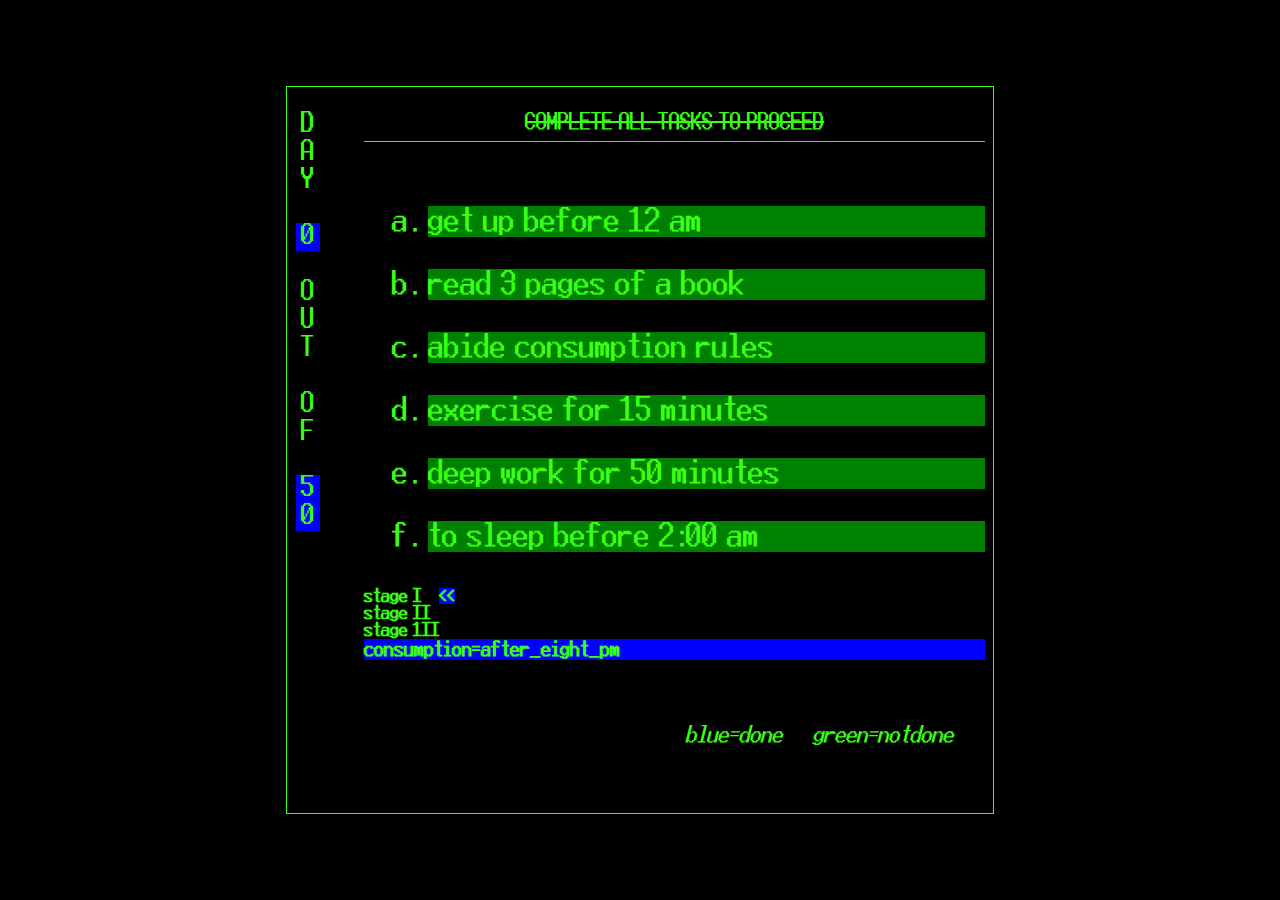
<file: index.html>
<!DOCTYPE html>
<html lang="en">
<head>
    <meta charset="UTF-8">
    <meta name="viewport" content="width=device-width, initial-scale=1.0">
    <title>Project50</title>
    <link rel="icon" type="image/x-icon" href="./images/download.ico">
    <link rel="stylesheet" href="./style.css">

<link rel="preconnect" href="https://fonts.googleapis.com">
<link rel="preconnect" href="https://fonts.gstatic.com" crossorigin>
<link href="https://fonts.googleapis.com/css2?family=Noto+Sans+Mono:wght@100..900&family=VT323&display=swap"
    rel="stylesheet">

</head>
<body>
    
    <div class="main">
        <div class="container">
            <div class="headText"><h2 class="vertical-text">Day <span class="count">0</span> Out of <span class="bold">50</span></h2></div>
            <div class="main-tasks">
                <h2>COMPLETE ALL TASKS TO PROCEED</h2>
                <!-- <h3 id="time"></h3> -->
                <hr>
                <ol class="tasks">
                    <li key="0">Get Up Before 12 AM</li>
                    <li key="1">Read 10 Pages of a Book</li>
                    <li key="3">Abide Consumption Rules</li>
                    <li key="3">Exercise for 15 Minutes</li>
                    <li key="4">Deep Work for 50 Minutes</li>
                    <li key="6" id="sleep">Avoid Too much Junk Food</li>
                </ol>
                <div class="footer">
                            <div class="stages">
                                <h4>stage I</h4>
                                <h4>stage II</h4>
                                <h4>stage 1II</h4>
                            </div>
                         <div><h3 class="bold" id="cons">consumption=after_ten_pm</h3><h3 class="quote">blue=done <span class="space"></span>green=notDone</h3></div>
            </div>







            
        </div>
        
    </div>

    <script src="./script.js"></script>
</body>
</html>
</file>
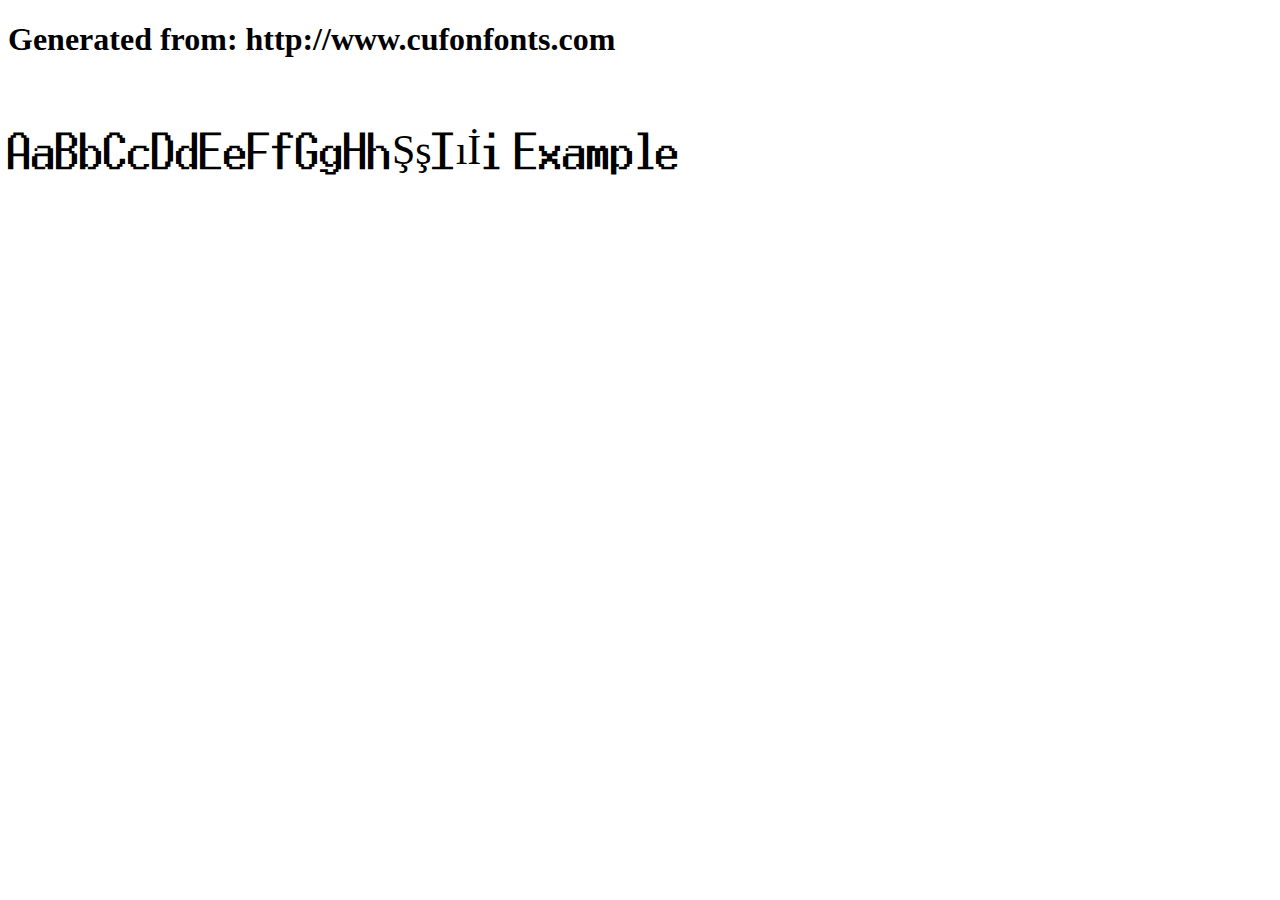
<file: font/example.html>
<!DOCTYPE html>
<html xmlns="http://www.w3.org/1999/xhtml">
<head>
    <meta http-equiv="Content-Type" content="text/html; charset=utf-8"/>
    <link rel="stylesheet" type="text/css"
          href="style.css"/>
</head>

<body>

<h1>Generated from: http://www.cufonfonts.com</h1><br/>
<h1 style="font-family:'Terminal Medium';font-weight:normal;font-size:42px">AaBbCcDdEeFfGgHhŞşIıİi Example</h1>


</body>
</html>
</file>
<file: style.css>
* {
    margin: 0px;
    padding: 0px;
    box-sizing: border-box;
}

h2, p, li, h3, h4 {
    color: #39ff14;
    font-weight: thin !important;
}

body {
    background-color: black;
}

@font-face {
    font-family: terminal;
    src: url(./font/Terminal.woff);
}

h4 {
        font-size: 16px;
        font-family: terminal;
}

.stages {
    display: flex;
    flex-direction: column;
}

.footer {
    padding-top: 36px;
}

.active {
    background-color: blue;
    margin-left: 12px;
}

.container {
    background-color: black;
    min-width: 708px;
    margin-left: auto;
    margin-right: auto;
    padding-left: 0.5rem;
    padding-right: 0.5rem;
    border: 1px solid #39ff14;
    min-height: 728px;
    display: grid;
    grid-template-columns: 10% 90%;
}

.main {
    width: 100vw;
    height: 100vh;
    display: flex;
    justify-content: center;
    align-items: center;
}

.headText > h2, .main-tasks > h2 {
    margin-top: 24px;
    text-align: center;
    font-size: 24px;
    font-family: terminal;
    font-weight: 100;
    text-transform:uppercase;
}
.main-tasks > h2 {
    font-size: 20px;
    margin-bottom: 4px;
    text-decoration: line-through;
}
.vertical-text {
    writing-mode: vertical-rl;
    text-orientation: upright;
    letter-spacing: 4px;
}

.tasks {
    margin-left: 64px;
    margin-top: 64px;
    display: flex;
    flex-direction: column;
    gap: 32px;
}

.tasks > li {
    cursor: pointer;
    font-size: 28px;
    background-color: green;
    font-weight: 100;
    font-family: terminal;
    text-transform: lowercase;
    list-style:lower-latin;
    user-select: none;
}

.bold, .count {
    color:#39ff14;
    background-color: blue;
}

.done {
    background-color: blue !important;
}

.quote {
    text-decoration: none;
    color: #39ff14;
    margin-top: 64px;
    margin-left: 47%;
    font-style: italic;
    font-family: terminal;
    font-weight: 200;
    font-size: 20px;
    text-align: center;
    text-transform: lowercase;
}

#time {
    text-align: center;
    font-family: terminal;
    font-weight: 200;
    font-size: 20px;
    
}

.space {
    padding: 12px;
}

hr {
    margin-top:8px;
    background-color: #39ff14;
    height: 1px;
    border: none;    
}

h3 {
    font-family: terminal;
    font-size: 18px;
}


@media (max-width: 475px) {
    .container {
        min-width: 0px;
        max-width: 475px;
        min-height: 100vh;
        display: flex;
        flex-direction: column;

    }

    .tasks {
        margin-left: 9% !important;
        gap: 24px;
        margin-top: 48px;
        
    }
    .tasks > li {
        font-size: 17px;
        
    }

    .vertical-text {
        writing-mode:initial;
        text-orientation: sideways ;
    }

        .headText>h2,
        .main-tasks>h2 {
            margin-top: 24px;
            text-align: center;
            font-size: 20px;
            font-family: terminal;
            font-weight: 400;
            text-transform: uppercase;
        }
                .main-tasks>h2 {
                    font-size: 17px;
                    margin-bottom: 4px;
                    text-decoration: line-through;
                }
        .quote {
            font-size: 17px;
            margin: 8px;
            margin-top: 32px;
        }
}
</file>
<file: font/style.css>
/* #### Generated By: http://www.cufonfonts.com #### */

    @font-face {
    font-family: 'Terminal Medium';
    font-style: normal;
    font-weight: normal;
    src: local('Terminal Medium'), url('Terminal.woff') format('woff');
    }
</file>
